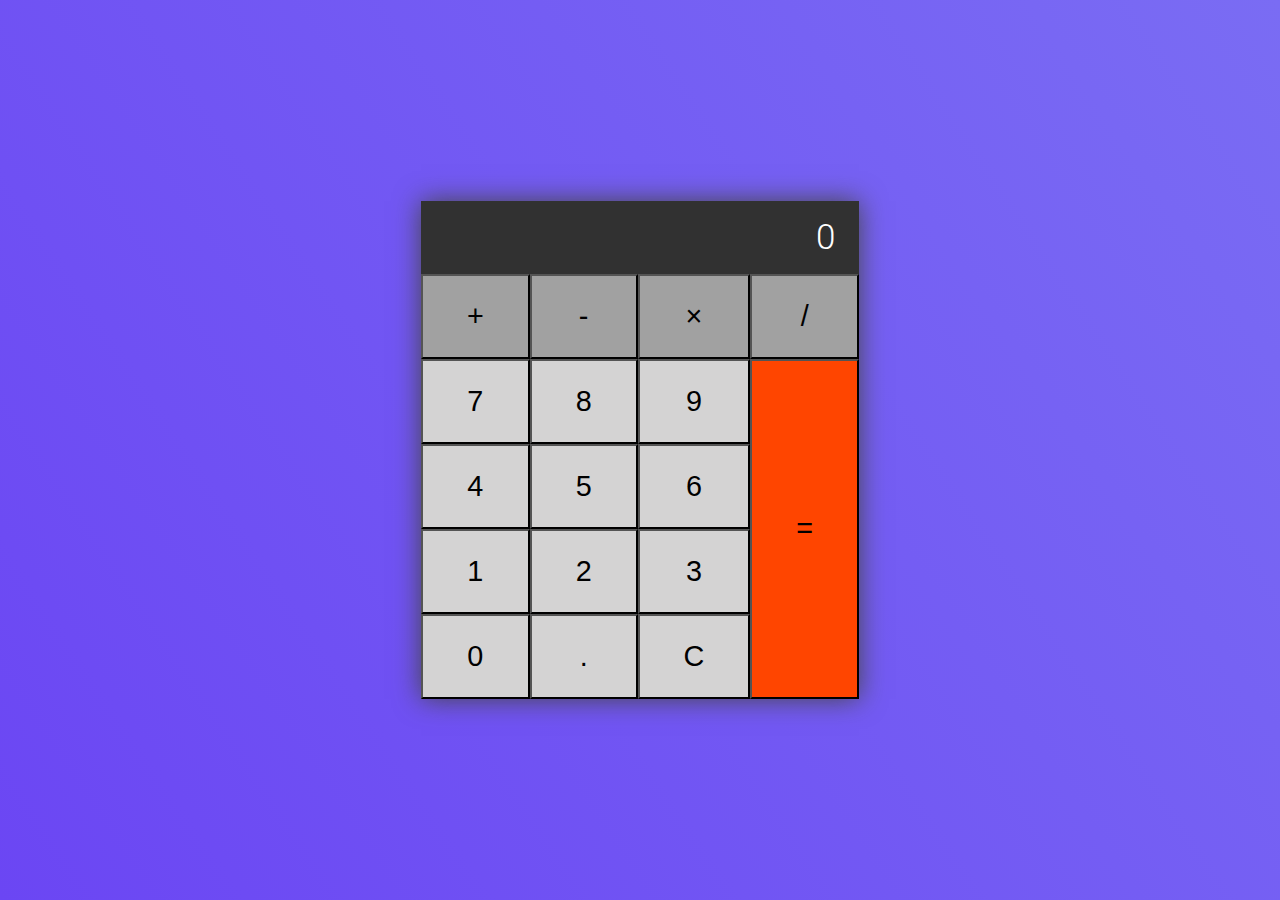
<file: source/calculator/index.html>
<!DOCTYPE html>
<html lang="en">

<head>
    <meta charset="UTF-8">
    <meta http-equiv="X-UA-Compatible" content="IE=edge">
    <meta name="viewport" content="width=device-width, initial-scale=1.0">
    <link rel="preconnect" href="https://fonts.gstatic.com">
    <link href="https://fonts.googleapis.com/css2?family=Roboto:wght@300&display=swap" rel="stylesheet">
    <link rel="stylesheet" href="style.css">
    <title>Calculator</title>
</head>

<body>
    <div class="container">
        <div class="calculator">
            <div class="calculator__display">0</div>
            <div class="calculator__keys">
                <button data-key="plus" class="plus operator" data-type="operator">+</button>
                <button data-key="minus" class="minus operator" data-type="operator">-</button>
                <button data-key="times" class="times operator" data-type="operator">&times;</button>
                <button data-key="divide" class="divide operator" data-type="operator">/</button>
                <button class="number one key" data-type="number">1</button>
                <button class="number two key" data-type="number">2</button>
                <button class="number three key" data-type="number">3</button>
                <button class="number four key" data-type="number">4</button>
                <button class="number five key" data-type="number">5</button>
                <button class="number six key" data-type="number">6</button>
                <button class="number seven key" data-type="number">7</button>
                <button class="number eight key" data-type="number">8</button>
                <button class="number nine key" data-type="number">9</button>
                <button class="number zero key" data-type="number">0</button>
                <button class="decimal key" data-type="decimal">.</button>
                <button class="clear key" data-type="clear">C</button>
                <button class="equal" data-type="equal">=</button>
            </div>
        </div>
    </div>
    <script src="script.js"></script>
</body>

</html>
</file>
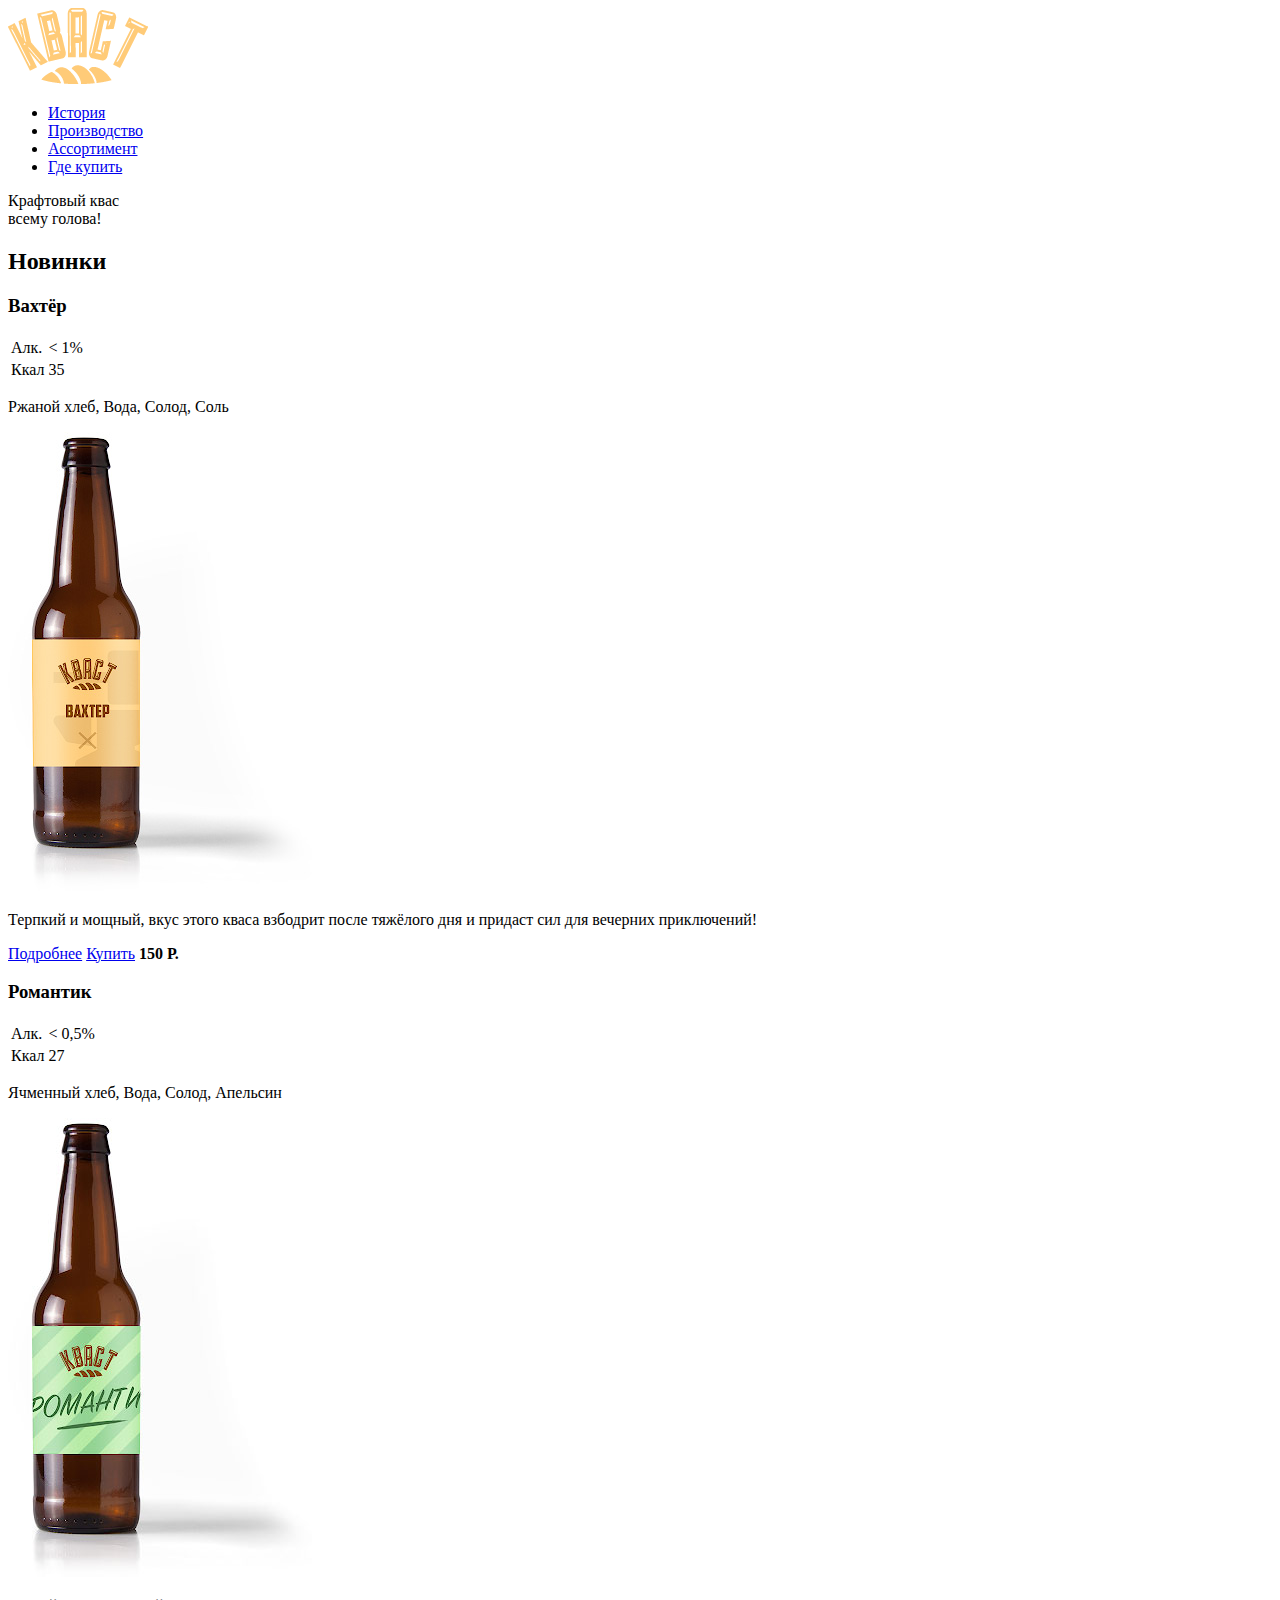
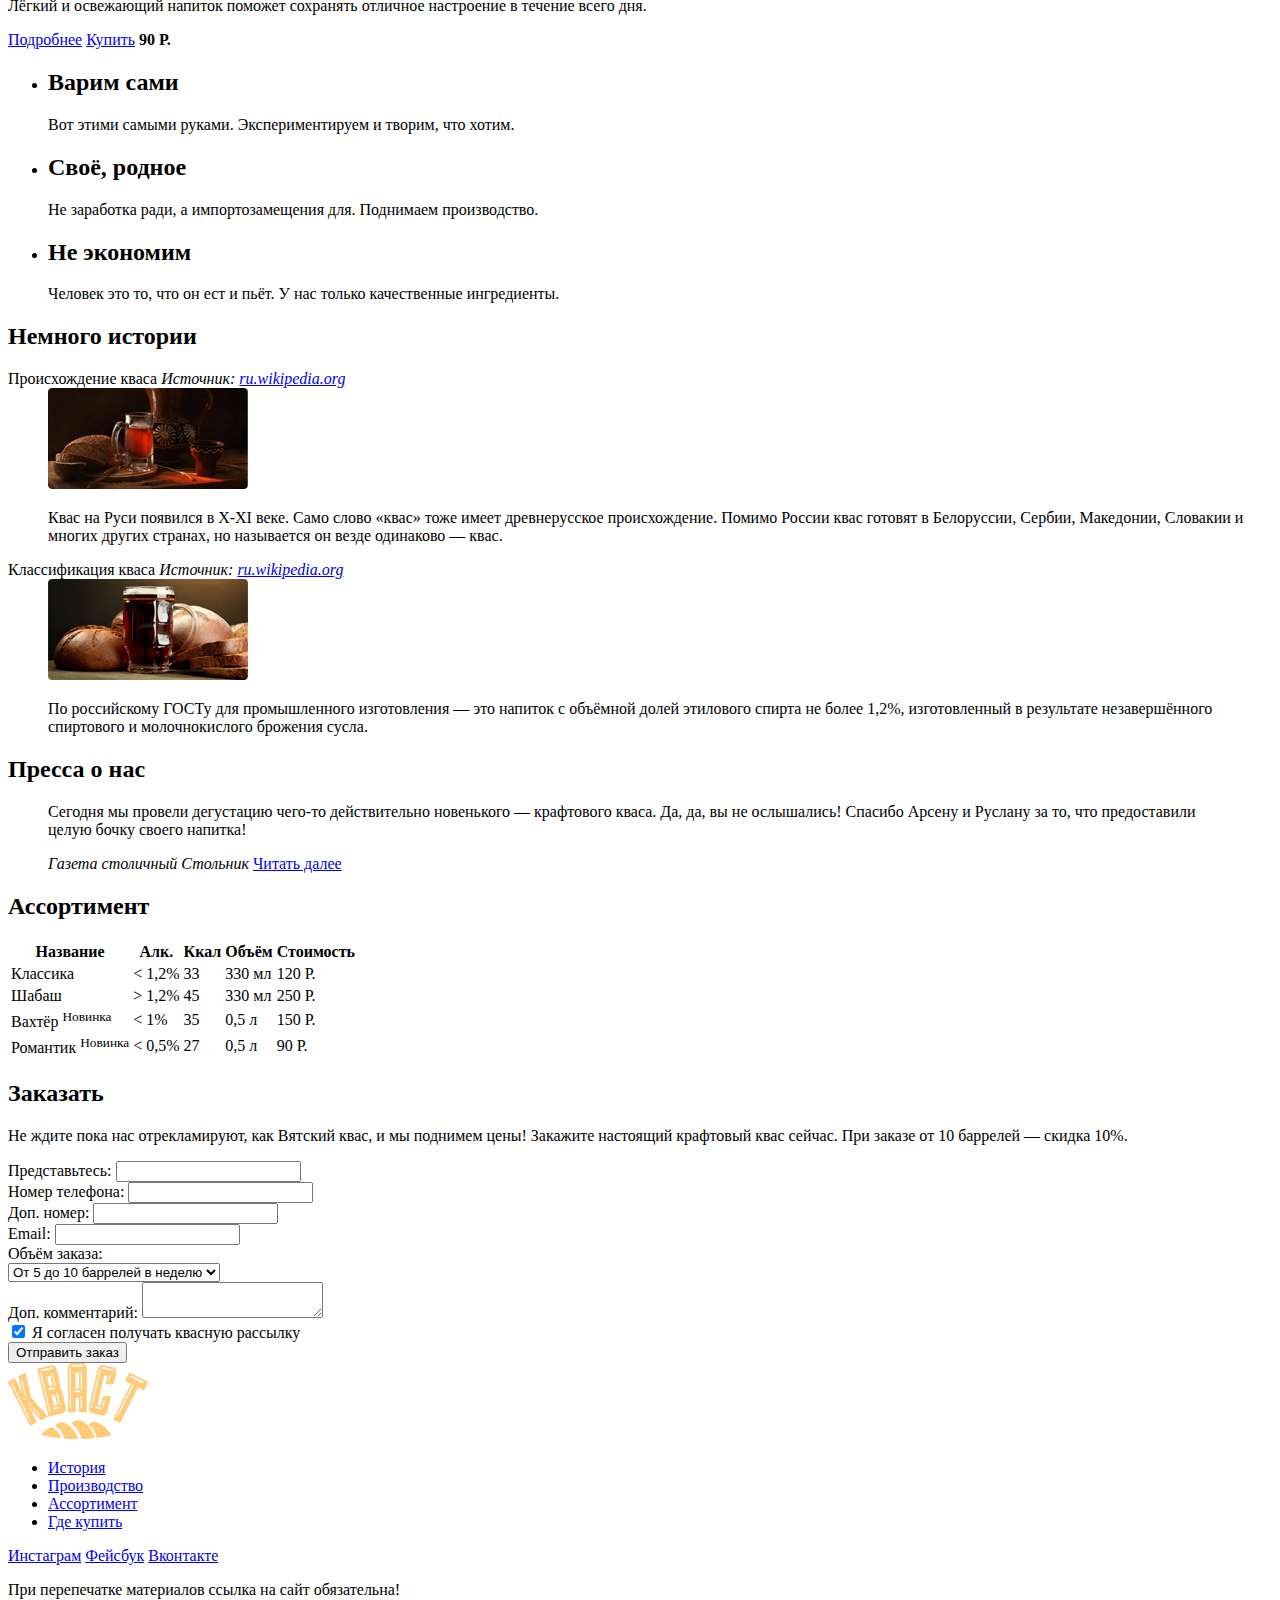
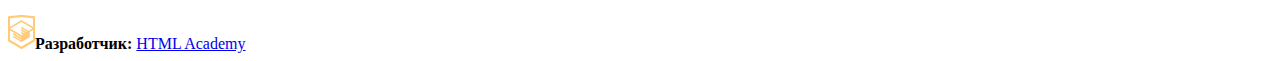
<file: source/kvast/index.html>
<!DOCTYPE HTML>
<html>
  <head>
    <meta charset="utf-8">
    <title>Кваст</title>
  </head>
  <body>
     <header>
       <div class="header-top">
         <img src="img/logo.png" alt="Кваст" width="140" height="76">
         <ul class="nav-menu">
           <li><a href="#">История</a></li>
           <li><a href="#">Производство</a></li>
           <li><a href="#">Ассортимент</a></li>
           <li><a href="#">Где купить</a></li>
         </ul>
       </div>
       <div class="header-bottom">
        Крафтовый квас <br>всему голова!
       </div>  
     </header>
     <div class="new">
      <h2>Новинки</h2>
      <div class="new-item">
        <h3>Вахтёр</h3>
        <table>
          <tr>
            <td>Алк.</td>
            <td>&lt; 1%</td>
          </tr>
          <tr>
           <td>Ккал</td>
           <td> 35</td>
         </tr>
        </table>
        <p>
         Ржаной хлеб, Вода, Солод, Соль
        </p>
        <img src="img/bottle-left.jpg" alt="Вахтёр" width="319" height="459">
        <p>Терпкий и мощный, вкус этого кваса взбодрит после тяжёлого дня и придаст сил для вечерних приключений!</p>
        <a href="#" class="btn">Подробнее</a>
        <a href="#" class="btn">Купить</a>
        <b>150 Р.</b>
      </div>

      <div class="new-item">
       <h3>Романтик</h3>

       <table>
         <tr>
           <td>Алк.</td>
           <td>&lt; 0,5%</td>
         </tr>
         <tr>
          <td>Ккал</td>
          <td> 27</td>
        </tr>
       </table>
 
       <p>
         Ячменный хлеб, Вода, Солод, Апельсин
       </p>
       <img src="img/bottle-right.jpg" alt="Романтик" width="319" height="459">
       <p>Лёгкий и освежающий напиток поможет сохранять отличное настроение в течение всего дня.</p>
       <a href="#" class="btn">Подробнее</a>
       <a href="#" class="btn">Купить</a>
       <b>90 Р.</b>
     </div>
   </div>
   <div class="features">
     <ul>
       <li><h2>Варим сами</h2>
        <p>Вот этими самыми руками. Экспериментируем и творим, что хотим.</p>
      </li>
      <li><h2>Своё, родное</h2>
        <p>Не заработка ради, а импортозамещения для. Поднимаем производство.</p>
      </li>
      <li><h2>Не экономим</h2>
        <p>Человек это то, что он ест и пьёт. У нас только качественные ингредиенты.</p>
      </li>
     </ul>
   </div>
   <div class="story">
     <h2>Немного истории</h2>
     <dl>
       <dt>Происхождение кваса <i>Источник: <a href="#">ru.wikipedia.org</a></i> </dt>
       <dd>
         <img src="img/wiki-1.png" alt="Происхождение кваса" width="200" height="101">
         <p>Квас на Руси появился в X-XI веке. Само слово «квас» тоже имеет древнерусское происхождение.
          Помимо России квас готовят в Белоруссии, Сербии, Македонии, Словакии и <br> многих других странах,
           но называется он везде одинаково — квас.</p>
       </dd>
       <dt>Классификация кваса <i>Источник: <a href="#">ru.wikipedia.org</a></i> </dt>
       <dd>
         <img src="img/wiki-2.png" alt="Классификация кваса" width="200" height="101">
         <p>По российскому ГОСТу для промышленного изготовления — это напиток с объёмной долей 
           этилового спирта не более 1,2%, изготовленный в результате незавершённого<br> спиртового и 
           молочнокислого брожения сусла.</p>
       </dd>
     </dl>
   </div>
   <div class="press">
     <h2>Пресса о нас</h2>
     <blockquote>
      <p>Сегодня мы провели дегустацию чего-то действительно новенького — крафтового кваса.
        Да, да, вы не ослышались! Спасибо Арсену и Руслану за то, что предоставили целую бочку своего напитка!</p>
        <cite>Газета столичный Стольник </cite>
        <a href="#" class="btn">Читать далее</a>
     </blockquote>
   </div>
   <div class="stock">
     <h2>Ассортимент</h2>
     <table>
       <tr>
         <th>Название</th>
         <th>Алк.</th>
         <th>Ккал</th>
         <th>Объём</th>
         <th>Стоимость</th>
       </tr>
       <tr>
         <td>Классика</td>
         <td>&lt; 1,2%</td>
         <td>33</td>
         <td>330 мл</td>
         <td>120 Р.</td>
       </tr>
       <tr>
         <td>Шабаш</td>
         <td>&gt; 1,2%</td>
         <td>45</td>
         <td>330 мл</td>
         <td>250 Р.</td>
       </tr>
       <tr>
         <td>Вахтёр <sup>Новинка</sup></td>
         <td>&lt; 1%</td>
         <td>35</td>
         <td>0,5 л</td>
         <td>150 Р.</td>
       </tr>
       <tr>
        <td>Романтик <sup>Новинка</sup></td>
        <td>&lt; 0,5%</td>
        <td>27</td>
        <td>0,5 л</td>
        <td>90 Р.</td>
      </tr>
     </table>
   </div>
   <div class="order-form">
     <h2>Заказать</h2>
     <p>Не ждите пока нас отрекламируют, как Вятский квас, и мы поднимем цены! 
       Закажите настоящий крафтовый квас сейчас. При заказе от 10 баррелей — скидка 10%.
    </p>
     <form action="/keksby-mail" method="POST">
      <div class="order-form-group">
        <label for="full-name">Представьтесь:</label>
        <input type="text" id="full-name" name="full-name">
      </div>
      <div class="order-form-group">
        <label for="phone">Номер телефона:</label>
        <input type="text" id="phone" name="phone">
      </div>
      <div class="order-form-group">
        <label for="spare-phone">Доп. номер:</label>
        <input type="text" id="spare-phone" name="spare-phone">
      </div>
      <div class="order-form-group">
        <label for="email">Email:</label>
        <input type="text" id="email" name="email">
      </div>
      <div class="order-form-group">
        Объём заказа:<br>
        <select name="order-quantity">
          <option value="from-5-to-10">От 5 до 10 баррелей в неделю</option>
        </select>
      </div>
      <div class="order-form-group">
        <label for="comment">Доп. комментарий:</label>
        <textarea name="comment" id="comment"></textarea>
      </div>
      <div class="order-form-group">
        <input type="checkbox" id="subscribe" name="subscribe" checked>
        <label for="subscribe">Я согласен получать квасную рассылку</label>
      </div>
      <div class="order-form-group">
        <input type="submit"  class="btn" value="Отправить заказ">
      </div>
    </form>
   </div>
   <div class="footer">
     <div class="footer-top">
      <img src="img/logo.png" alt="Кваст" width="140" height="76">
      <ul class="nav-menu">
        <li><a href="#">История</a></li>
        <li><a href="#">Производство</a></li>
        <li><a href="#">Ассортимент</a></li>
        <li><a href="#">Где купить</a></li>
      </ul>
     </div>
     <div class="footer-bottom">
       <div class="social">
         <a href="#" class="social-btn">Инстаграм</a>
         <a href="#" class="social-btn">Фейсбук</a>
         <a href="#" class="social-btn">Вконтакте</a>
       </div>
       <p class="warning">При перепечатке материалов ссылка на сайт обязательна!</p>
       <div class="developer">
         <img src="img/htmlacademy.png" alt="Htmlacademy" width="27" height="34"><b>Разработчик: </b><a href="#">HTML Academy</a>
       </div>
     </div>
   </div>
  </body>
</html>
</file>
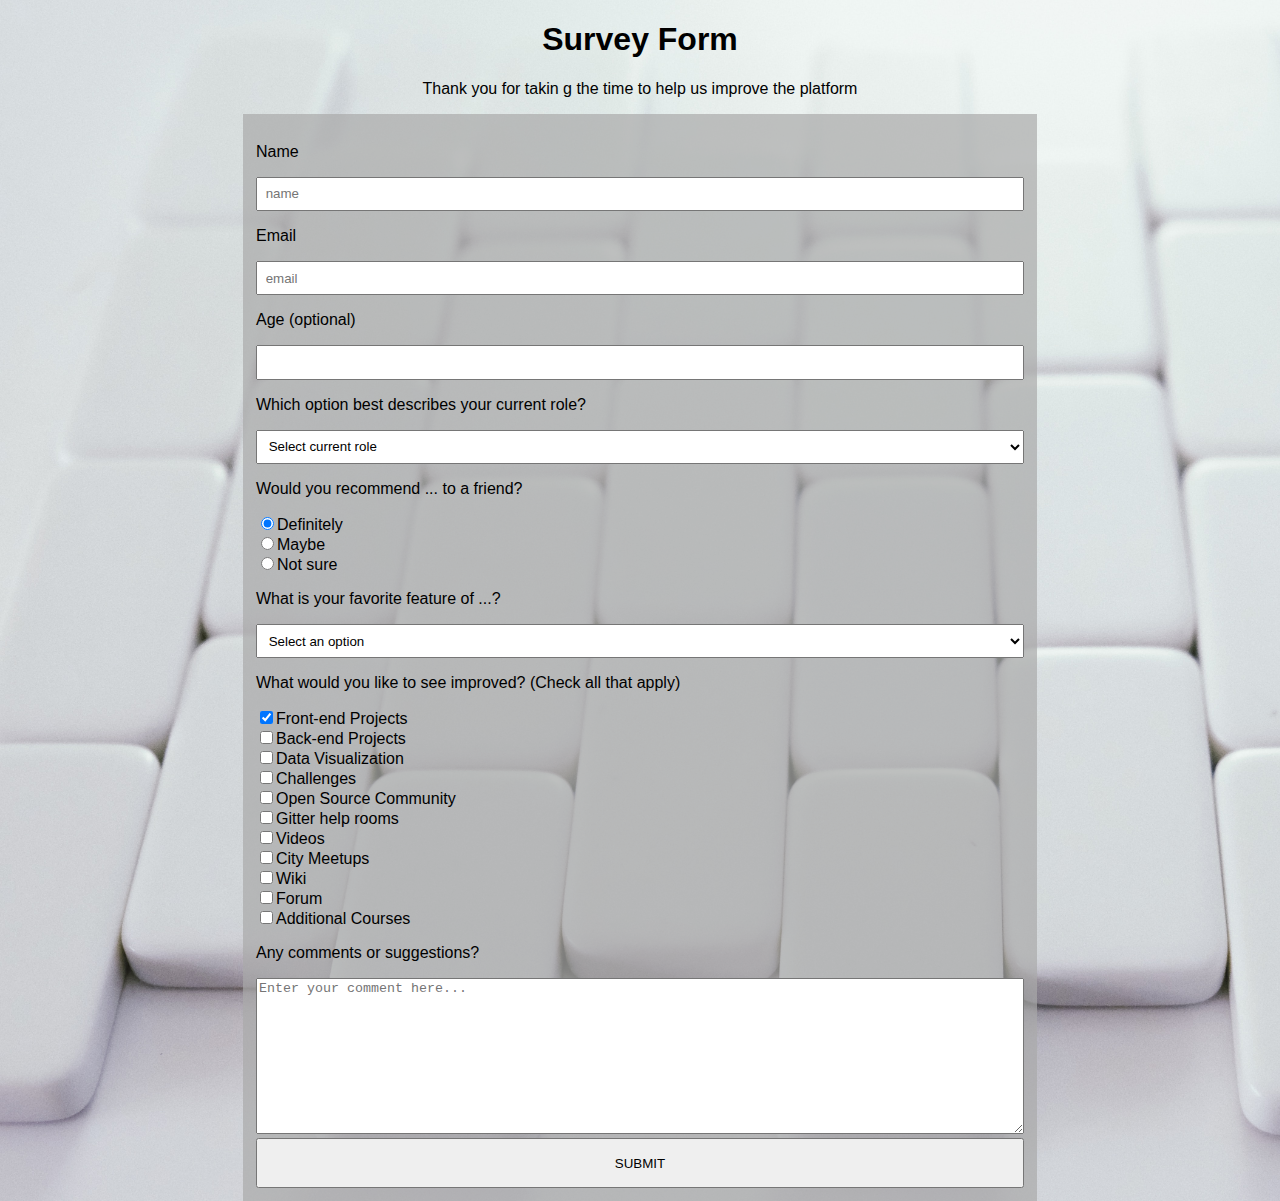
<file: source/survey form/index.html>
<!DOCTYPE html>
<html lang="en">
<head>
    <meta charset="UTF-8">
    <meta name="viewport" content="width=script, initial-scale=1.0">
    <link rel="stylesheet" href="style.css">
    <title>Survey form</title>
</head>
<body>
    <div class="main-title">
        <h1 id="title">Survey Form</h1>
        <p id="description">Thank you for takin g the time to help us improve the platform</p>
    </div>
    <div class="form">
        <form action="#" method="POST" id="survey-form">
            <div class="name">
                <p><label for="name" id="name-label">Name</label></p>
                <input type="text" id="name" placeholder="name">
            </div>
            <div class="email">
            <p><label for="email" id="email-label">Email</label></p>
            <input type="email" id="email" placeholder="email" required>
            </div>
            
           <div class="age">
            <p><label for="age" id="number-label" placeholder="18">Age (optional)</label></p>
            <input type="number" id="age" value="age" min="10" max="99">
           </div>
            <div class="dropdown">
                <p>Which option best describes your current role?</p>
                    <select name="selector" id="dropdown">
                        <option value="select-role"  selected>Select current role</option>
                        <option value="student">Student</option>
                        <option value="full-time-job">Full time job</option>
                        <option value="full-time-learner">Full time learner</option>
                        <option value="not">Prefer not to say</option>
                        <option value="other">Other</option>
                    </select>
            </div>
            <div class="radio">
                <p>Would you recommend ...  to a friend?</p>
                <input type="radio" id="def" name="refer" value="definitely"checked>Definitely<br>
                <input type="radio" id="maybe" name="refer" value="maybe">Maybe<br>
                <input type="radio" id="not" name="refer" value="not">Not sure<br>
               </div>
               <div class="dropdown">
                <p>What is your favorite feature of ...?</p>
                    <select name="selector" id="select2" >
                        <option value="select-option" selected>Select an option</option>
                        <option value="challenges">Challenges</option>
                        <option value="projects">Projects</option>
                        <option value="community">Community</option>
                        <option value="sourse">Open sourse</option>
                    </select>
            </div>
            <div class="check">
                <p>What would you like to see improved? (Check all that apply)</p>
                <input type="checkbox" id="front" name="front" value="frontend"checked>Front-end Projects<br>
                <input type="checkbox" id="back" name="back" value="backend">Back-end Projects<br>
                <input type="checkbox" id="data" name="data" value="data">Data Visualization<br>
                <input type="checkbox" id="chall" name="challenges" value="challenges">Challenges<br>
                <input type="checkbox" id="open-source" name="open-source" value="open-source">Open Source Community<br>
                <input type="checkbox" id="gitter" name="gitter" value="gitter">Gitter help rooms<br>
                <input type="checkbox" id="videos" name="videos" value="videos">Videos<br>
                <input type="checkbox" id="city" name="city" value="city">City Meetups<br>
                <input type="checkbox" id="wiki" name="wiki" value="wiki">Wiki<br>
                <input type="checkbox" id="forum" name="form" value="forum">Forum<br>
                <input type="checkbox" id="add" name="add" value="add">Additional Courses<br>
               </div>

               <div class="comment">
                   <p>Any comments or suggestions?</p>
                   <textarea name="comments" id="comment" cols="30" rows="10" placeholder="Enter your comment here..."></textarea>
               </div>

               <div class="btn">
                   <input type="submit" id="submit" value="submit">
               </div>
        </form>
    </div>
</body>
</html>
</file>
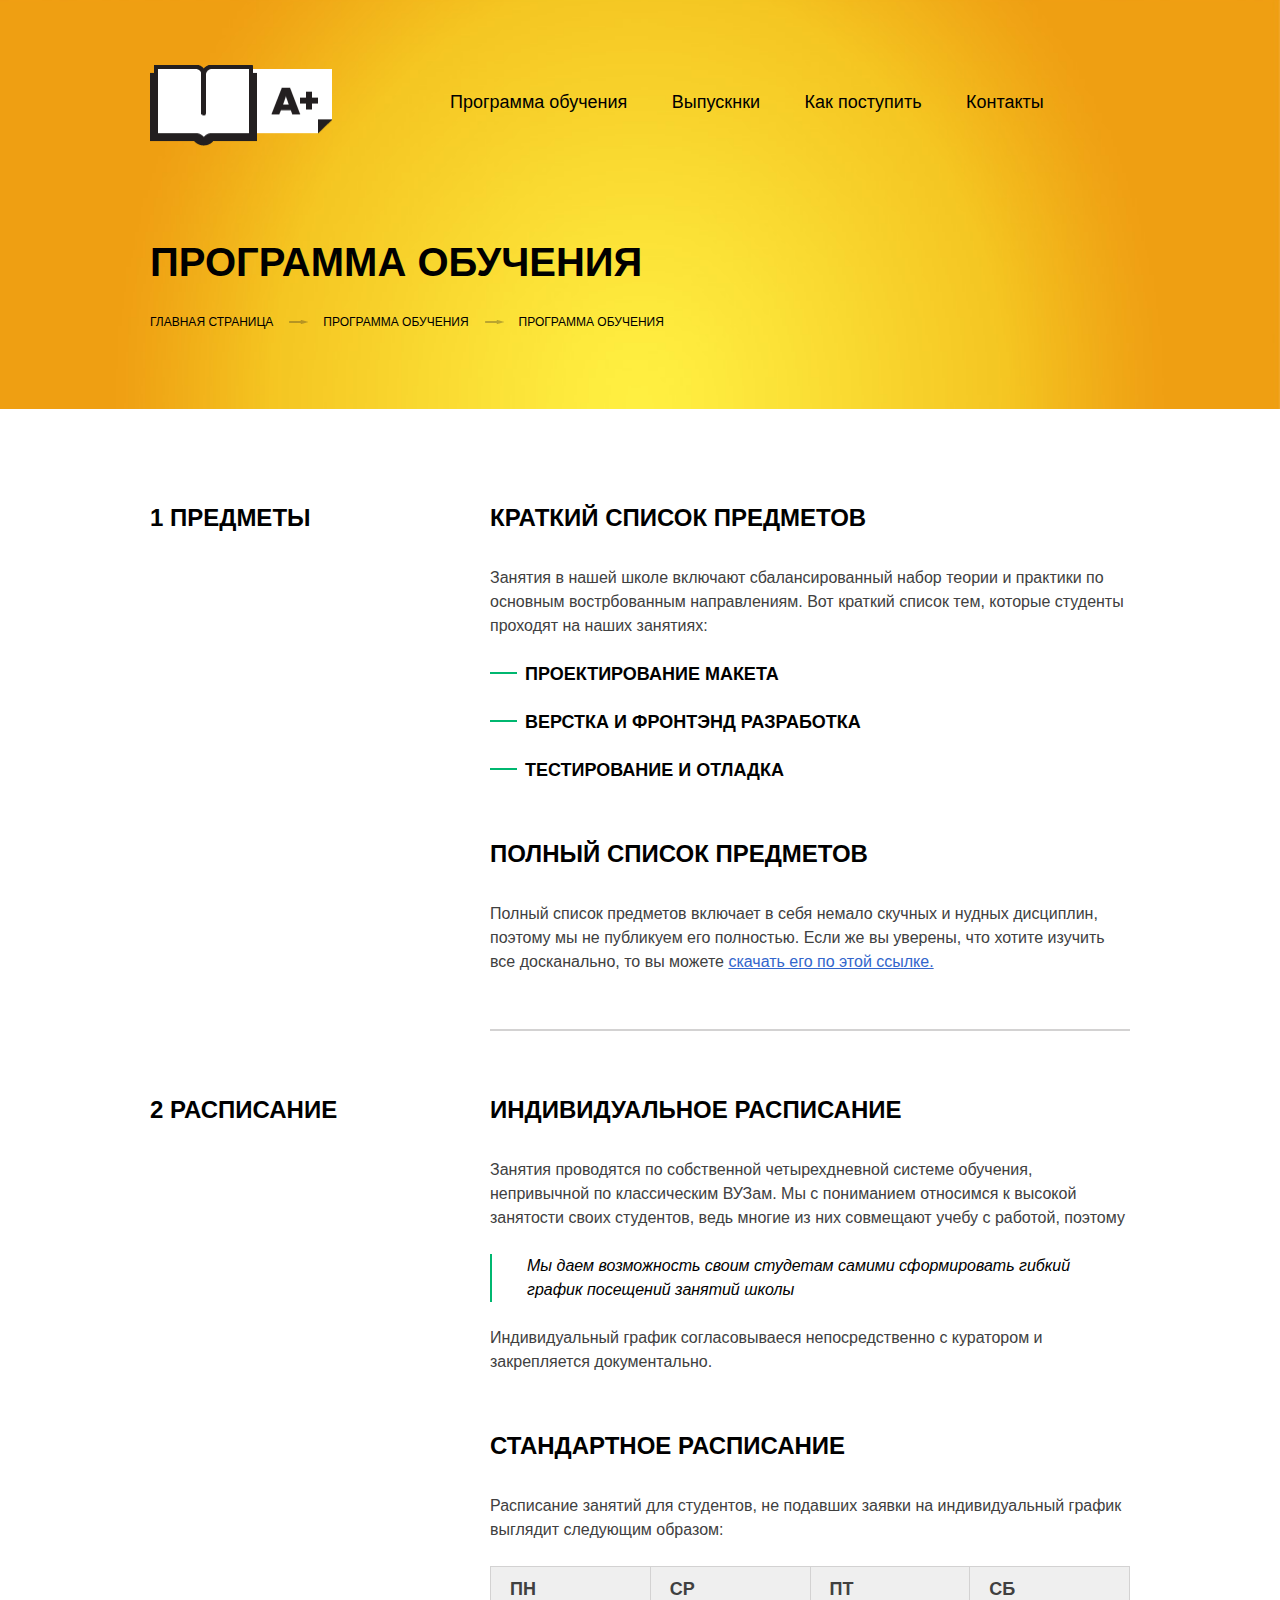
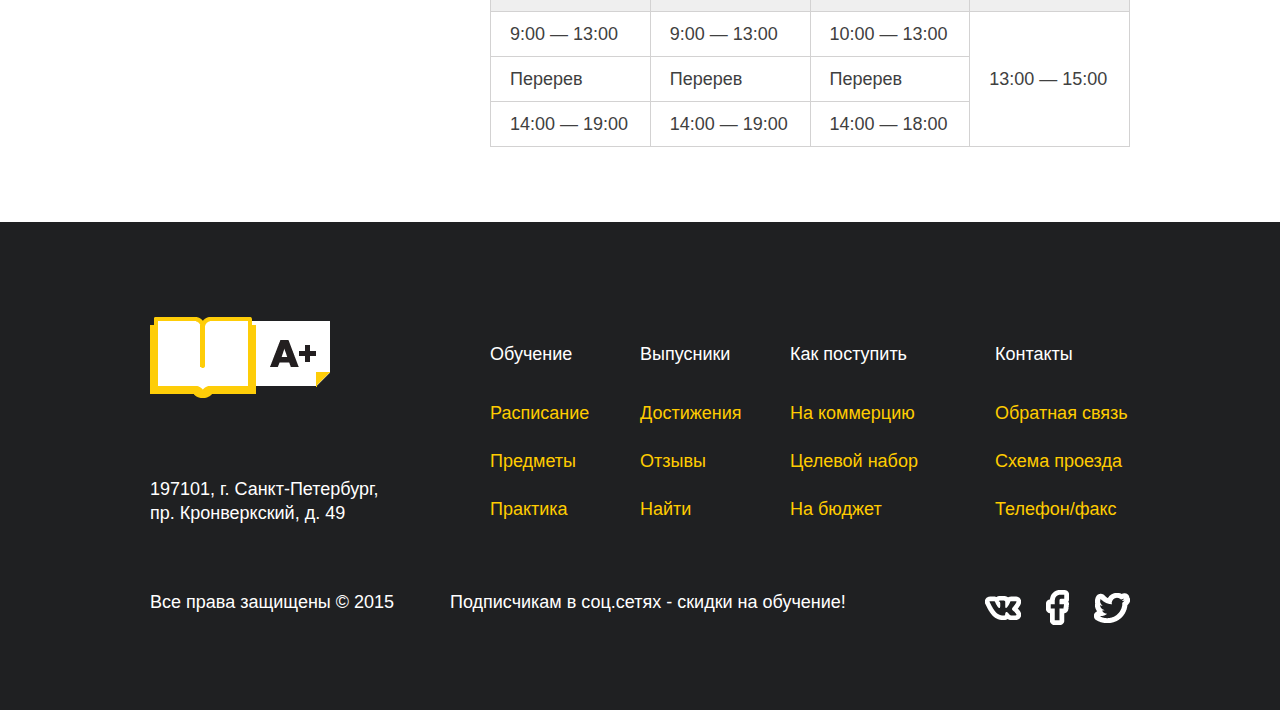
<file: source/aplus/inner.html>
<!DOCTYPE html>
<html lang="ru">

  <head>
      <meta charset="utf-8">
      <link rel="stylesheet" href="css/style.css">
      <title>А+</title>
  </head>

  <body>
      <header class="main-header main-header-inner">
          <div class="container">
              <div class="header-top"> 
                  <div class="logo">
                    <img src="img/logo.png" width="182" height="81" alt="A+">
                  </div>
                  <nav class="main-menu">
                    <ul>
                        <li><a href="#">Программа обучения</a></li>
                        <li><a href="#">Выпускнки</a></li>
                        <li><a href="#">Как поступить</a></li>
                        <li><a href="#">Контакты</a></li>
                    </ul>
                  </nav>
              </div>
              <h1 class="page-title">Программа обучения</h1>
              <ul class="breadcrumbs">
                  <li><a href="#">Главная страница</a></li>
                  <li><a href="#">Программа обучения</a></li>
                  <li>Программа обучения</li>
              </ul>
          </div>
      </header>
      
      <div class="container">
         <section class="inner-content padded-content">
             <h2 class="padded-title">1 Предметы</h2>
             <h3>Краткий список предметов</h3>
             <p>Занятия в нашей школе включают сбалансированный набор теории и практики по основным вострбованным направлениям. Вот краткий список тем, которые студенты проходят на наших занятиях:</p>
        <ul class="custom-list-1">
          <li>Проектирование макета</li>
          <li>Верстка и фронтэнд разработка</li>
          <li>Тестирование и отладка</li>
        </ul>
        <h3>Полный список предметов</h3>
             <p>Полный список предметов включает в себя немало скучных и нудных дисциплин, поэтому мы не публикуем его полностью. Если же вы уверены, что хотите изучить все досканально, то вы можете <a href="#" target="_blank">скачать его по этой ссылке.</a></p>
        <hr>
        <h2 class="padded-title">2 Расписание</h2>
        <h3>Индивидуальное расписание</h3>
        <p>Занятия проводятся по собственной четырехдневной системе обучения, непривычной по классическим ВУЗам. Мы с пониманием относимся к высокой занятости своих студентов, ведь многие из них совмещают учебу с работой, поэтому</p>
        <blockquote>Мы даем возможность своим студетам самими сформировать гибкий график посещений занятий школы</blockquote>
        <p>Индивидуальный график согласовываеся непосредственно с куратором и закрепляется документально.</p>
         <h3>Стандартное расписание</h3>
        <p>Расписание занятий для студентов, не подавших заявки на индивидуальный график выглядит следующим образом:</p>
        <table>
          <thead>
            <tr>
              <td>ПН</td>
              <td>СР</td>
              <td>ПТ</td>
              <td>СБ</td>
            </tr>
          </thead>
          <tbody>
            <tr>
              <td>9:00 — 13:00</td>
              <td>9:00 — 13:00</td>
              <td>10:00 — 13:00</td>
              <td rowspan="3">13:00 — 15:00</td>
            </tr>
            <tr>
              <td>Перерев</td>
              <td>Перерев</td>
              <td>Перерев</td>
            </tr>
            <tr>
              <td>14:00 — 19:00</td>
              <td>14:00 — 19:00</td>
              <td>14:00 — 18:00</td>
            </tr>
          </tbody>
        </table>
         </section>
      </div>
      
     
      <footer class="main-footer">
          <div class="container">
              <div class="footer-top">
                  <div class="footer-address">
                      <div class="logo">
                          <img src="img/logo-footer.png" width="180" height="81" alt="A+">
                      </div>
                      <p>197101, г. Санкт-Петербург,<br>пр. Кронверкский, д. 49</p>
                  </div>
                  <div class="footer-menu">
                      <h3>Обучение</h3>
                      <ul>
                          <li><a href="#">Расписание</a></li>
                          <li><a href="#">Предметы</a></li>
                          <li><a href="#">Практика</a></li>
                      </ul>
                  </div>
                  <div class="footer-menu">
                      <h3>Выпусники</h3>
                      <ul>
                          <li><a href="#">Достижения</a></li>
                          <li><a href="#">Отзывы</a></li>
                          <li><a href="#">Найти</a></li>
                      </ul>
                  </div>
                  <div class="footer-menu">
                      <h3>Как поступить</h3>
                      <ul>
                          <li><a href="#">На коммерцию</a></li>
                          <li><a href="#">Целевой набор</a></li>
                          <li><a href="#">На бюджет</a></li>
                      </ul>
                  </div>
                  <div class="footer-menu">
                      <h3>Контакты</h3>
                      <ul>
                          <li><a href="#">Обратная связь</a></li>
                          <li><a href="#">Схема проезда</a></li>
                          <li><a href="#">Телефон/факс</a></li>
                      </ul>
                  </div>
              </div>
              <div class="footer-bottom">
                  <div class="copyright">Все права защищены © 2015</div>
                  <div class="footer-social-promo">Подписчикам в соц.сетях - скидки на обучение!</div>
                  <div class="footer-social">
                      <a href="#" class="social-btn social-btn-vk">Вконтакте</a>
                      <a href="#" class="social-btn social-btn-fb">Фейсбук</a>
                      <a href="#" class="social-btn social-btn-tw">Твиттер</a>
                  </div>
              </div>
          </div>
      </footer>
  </body>
</file>
<file: source/calculator/style.css>
html {
    font-size: 150%;
    font-weight: 300;
    font-family: 'Roboto', sans-serif;
    line-height: 1.4;
}

body {
    margin: 0;
    display: flex;
    justify-content: center;
    align-items: center;
    height: 100vh;
    background-image: linear-gradient(236deg, #7a6cf3, #6b46f3);
}

.calculator {
    box-shadow: 0 0 25px #464646;
}

.calculator__display {
    background-color: #313131;
    color: white;
    width: 16.25rem;
    padding: 0.5rem 1rem;
    text-align: right;
    font-size: calc(1rem * 1.2 * 1.2);
}

.calculator__keys {
    background-color: rgb(212, 211, 211);
    display: grid;
    grid-template-columns: repeat(4, auto);
    grid-template-areas:
        ". . . ."
        "seven eight nine equal"
        "four five six equal"
        "one two three equal"
        "zero decimal clear equal";
}

.one {
    grid-area: one;
}

.two {
    grid-area: two;
}

.three {
    grid-area: three;
}

.four {
    grid-area: four;
}

.five {
    grid-area: five;
}

.six {
    grid-area: six;
}

.seven {
    grid-area: seven;
}

.eight {
    grid-area: eight;
}

.nine {
    grid-area: nine;
}

.zero {
    grid-area: zero;
}

.decimal {
    grid-area: decimal;
}

.equal {
    background-color: orangered;
    grid-area: equal;
}

.equal:hover,
.equal:focus {
    background-color: rgb(204, 54, 0);
}

.clear {
    grid-area: clear;
}

button {
    background-color: transparent;
    padding: 1rem 1rem;
    font-size: calc(1rem * 1.2);
    cursor: pointer;
}

button:hover,
button:focus {
    background-color: rgb(151, 151, 151);
}

button:active {
    box-shadow: inset 0 0 8px black;
    font-size: calc(1rem * 1.1);
}

.operator {
    background-color: rgb(161, 161, 161);
}

.operator:hover,
.operator:focus {
    background-color: rgb(109, 108, 108);

}
</file>
<file: source/survey form/style.css>
body{
    margin: 0;
    padding: 0;
    font-family: 'Lucida Sans', 'Lucida Sans Regular', 'Lucida Grande', 'Lucida Sans Unicode', Geneva, Verdana, sans-serif;
    background-image: url("img/bg.jpg");
    background-size: cover;
}
#title{
    text-align: center;
}
#description{
    text-align: center;
}
.form{
    width: 60%;
    background-color: rgba(169, 169, 169,0.7);
    margin: 0 auto;
    padding: 1%;
}
 input[type="text"],
 input[type="email"],
 input[type="number"],
 .dropdown select,
 .comment textarea,
 .btn #submit
{
    width:100%;
    -webkit-box-sizing: border-box;
    -moz-box-sizing: border-box;
    box-sizing: border-box;
}
.name input[type="text"],
.email input[type="email"],
.age input[type="number"],
.dropdown select
{
    padding: 1%;
}
.btn #submit{
    padding: 2%;
    text-transform: uppercase;
}
</file>
<file: source/aplus/css/style.css>
body {
  min-width: 1000px;
  margin: 0;
  padding: 0;
  font-family: Arial, sans-serif;
  font-size: 16px;
  line-height: 24px;
  color: #000000;    
}
.main-header {
    padding-top: 65px;
    padding-bottom: 155px;
    background-color: #ef9f13;
    background-image: url("../img/bg.jpg");
    background-position: center 100%;
    background-repeat: no-repeat;
    background-size: cover;
}
.main-header-inner {
    padding-bottom:75px;
    margin-bottom: 80px;
    background-image: url("../img/bg-header-inner.jpg");
}
.container {
    width: 980px;
    margin: 0 auto;
    padding: 0 10px;
}
.header-top {
    margin-bottom: 120px; 
}
.main-header-inner .header-top {
    margin-bottom: 75px;
}
.header-top::after {
    display: table;
    clear: both;
    content: "";
}
.logo {
    min-height: 100px;
    width: 180px;
    float: left;
}
.logo img {
    display: block;
}
.main-menu {
    min-height: 40px;
    width: 680px;
    float: right;
    margin-top: 25px;
}
.main-menu ul{
    margin: 0;
    padding: 0;
    list-style: none;
}
.main-menu li {
    display: inline-block;
    margin-right: 40px;
    vertical-align: top;
    font-size: 18px;
    line-height: 24px;
}
.main-menu a {
    color: #000000;
    text-decoration: none;
}
.main-menu a:hover{
    text-decoration: underline;
}
.main-menu a:active{
    text-decoration: none;
    opacity: 0.3;
}
.btn {
    display: inline-block;
    padding: 20px;
    font-size: 18px;
    line-height: 24px;
    vertical-align: top;
    text-align: center;
    text-decoration: none;
    text-transform: uppercase;
    background: #999999;
    color: #ffffff;
    cursor: pointer;
    outline: none;
    border: none;
}
.btn-green{
    background:#00b770; 
}
.btn-green:hover{
    background: #00a666;
}
.btn-green:active{
    background: #00a666;
    color: #74c39e;
}
.promo {
    position: relative;
    z-index: 10;
    width: 450px;
}
.promo::after{
    content: "";
    position: absolute;
    top: 14px;
    left: 225px;
    z-index: -1;
    width: 830px;
    height: 433px;
    background-image: url("../img/items.png")
}
.promo-title,
.page-title{
    margin-bottom: 25px;
    text-transform: uppercase;
    font-weight: 700;
    font-size: 40px;
    line-height: 45px;
}
.promo p{
    margin: 0;
    margin-bottom: 35px;
    color: #404040;
    font-size: 18px;
    line-height: 24px;
}
.promo .btn{
    margin-top: 12px;
    width: 260px;
}
.breadcrumbs {
    margin: 0;
    padding: 0;
    list-style: none;
    font-size: 0;
}
.breadcrumbs li {
    font-size: 12px;
    line-height: 24px;
    position: relative;
    display: inline-block;
    margin-right: 50px;
    color: #000000;
    vertical-align: top;
    text-transform: uppercase;
}
.breadcrumbs li::after {
    content: "";
    position: absolute;
    top: 10px;
    right: -35px;
    width: 19px;
    height: 4px;
    background-image: url("../img/ico-nav-arrow.png");
    background-repeat: no-repeat;
}
.breadcrumbs li:last-child {
    margin-right: 0;
}
.breadcrumbs li:last-child::after {
    content: none;
}
.breadcrumbs a {
    color: #000000;
    text-decoration: none;
}
.breadcrumbs a:hover {
    text-decoration: underline;
}
.breadcrumbs a:active {
    text-decoration: underline;
    opacity: 0.3;
}
.features {
    padding-top: 85px;
    padding-bottom: 75px;
    background-color: #efefef;
}
.features .container::after {
    display: table;
    clear: both;
    content: "";
}
.features-item {
    position: relative;
    min-height: 90px;
    width: 300px;
    float: left;
    margin-right: 40px;
}
.features-icon{
    position: absolute;
    top: -118px;
    left: 0;
    width: 100px;
    height: 100px;
    background-image: url("../img/sprite.png");
}
.features-icon-schedule{
    background-position: -5px -5px;
}
.features-icon-practice{
    background-position: -115px -5px;
}
.features-icon-work{
    background-position: -225px -5px;
}
.features-item:last-child {
    margin-right: 0;
}
.features-title{
    margin: 0;
    margin-bottom: 28px;
    text-transform: uppercase;
    font-size: 18px;
    line-height: 24px;
}
.features-item p{
    margin: 0;
    color: #404040;
    font-size: 18px;
    line-height: 24px;
}
.feedback {
  padding-top: 85px;
  padding-bottom: 80px;
}

.feedback .container {
  position: relative;
}

.feedback-title,
.contacts-title {
  margin: 0;
  margin-bottom: 65px;
  text-transform: uppercase;
  font-size: 40px;
  line-height: 48px;
}

.feedback-all {
  position: absolute;
  top: 8px;
  right: 0;
  padding-right: 68px;
  background-image: url("../img/dots.png");
  background-position: center right;
  background-repeat: no-repeat;
  color: #000000;
  text-decoration: none;
  text-transform: uppercase;
  font-weight: 700;
  font-size: 15px;
  line-height: 24px;
}

.feedback-all:hover {
  color: #00a666;
}

.feedback-all:active {
  opacity: 0.3;
}

.feedback-item::after {
  display: table;
  clear: both;
  content: "";
}

.feedback-author {
  position: relative;
  float: left;
  width: 130px;
  padding-left: 170px;
}

.feedback-author img {
  position: absolute;
  top: 0;
  left: 0;
  width: 133px;
  height: 133px;
  border-radius: 50%;
}

.feedback-author h3 {
  margin: 0;
  margin-bottom: 25px;
  text-transform: uppercase;
  font-size: 18px;
  line-height: 24px;
}

.feedback-author p {
  margin: 0;
  color: #404040;
}

.feedback-content {
  position: relative;
  float: right;
  width: 640px;
  margin: 0;
}

.feedback-content::before,
.feedback-content::after {
  content: "";
  position: absolute;
  width: 26px;
  height: 20px;
  background-repeat: no-repeat;
}

.feedback-content::before {
  top: -10px;
  left: -35px;
  background-image: url("../img/quote-open.png");
}

.feedback-content::after {
  right: -20px;
  bottom: -10px;
  background-image: url("../img/quote-close.png");
}

.feedback-content h3 {
  margin: 0;
  margin-bottom: 25px;
  text-transform: uppercase;
  font-size: 18px;
  line-height: 24px;
}

.feedback-content p {
  margin: 0;
  color: #404040;
}
.contacts {
    padding-top: 85px;
    padding-bottom: 80px;
    background-color: #efefef;
}
.contacts .container{
    display: table;
    clear: both;
    content: "";
}
.contacts-form {
    min-height: 420px;
    float: left;
    width: 640px;
}
.contacts-form td{
    padding-bottom: 16px;
}
.contacts-form .title{
    width: 90px;
    padding-right: 20px;
    vertical-align: top;
    text-align: right;
    font-weight: 700;
    font-size: 18px;
    line-height: 54px;
}
.contacts-form .field {
    width: 470px;
}
.contacts-form input[type="text"],
.contacts-form textarea {
    -webkit-box-sizing: border-box;
    -moz-box-sizing: border-box;
    box-sizing: border-box;
    width: 100%;
    padding: 13px 23px;
    font-weight: 400;
    font-size: 18px;
    font-family: Arial, sans-serif;
    line-height: 24px;
    outline: none;
    border: 2px solid #b2b2b2;
    border-radius: 2px;
}
.contacts-form input[type="text"]:hover,
.contacts-form textarea:hover{
    border: 2px solid #7f7f7f;
} 
.contacts-form input[type="text"]:focus,
.contacts-form textarea:focus{
    border: 2px solid #00b770;
} 
.contacts-form textarea{
    min-height: 105px;
    resize: none;
}
.contacts-form .btn {
    width: 100%;
    border-radius: 3px;
}
.contacts-instruction {
    min-height: 420px;
    float: right;
    width: 300px;
}
.contacts-instruction h3 {
    margin: 0;
    margin-bottom: 25px;
    text-transform: uppercase;
    font-size: 18px;
    line-height: 24px;
}
.contacts-instruction p {
    margin: 0;
    margin-bottom: 25px;
    color: #404040;
    font-size: 18px;
    line-height: 24px;
}
.contacts-instruction .contacts-alert {
    margin-top: 120px;
    margin-bottom: 0;
}
.contacts-alert strong {
    color: #000000;
}
.inner-content {
    margin-top: 85px;
    margin-bottom: 75px;
}
.inner-content  h2,
.inner-content  h3 {
    margin-top: 48px;
    margin-bottom: 24px;
    text-transform: uppercase;
    font-weight: 600;
    font-size: 24px;
    line-height: 48px;
}
.inner-content p {
    margin:24px 0;
    color: #404040;
    font-size: 16px;
    line-height: 24px;
}
.inner-content a {
    color: #3366cc;
}
.inner-content a:hover {
    color: #00a666;
}
.inner-content a:active {
    color: #00a666;
    opacity: 0.3;
}
.inner-content hr {
    margin: 55px 0;
    border: none;
    border-bottom: 2px solid #d3d2d2;
}
.inner-content blockquote {
    margin: 24px 0;
    padding-left: 35px;
    border-left: 2px solid #00b770;
    color: #000000;
    font-style: italic;
    font-size: 16px;
    line-height: 24px;
}
.inner-content table {
    width: 100%;
    border-collapse: collapse;
}
.inner-content td {
    border:1px solid #d3d2d2;
    padding: 10px 19px;
    color: #404040;
    font-size: 18px;
    line-height: 24px;
}
.inner-content thead td {
    background: #efefef;
    font-weight: 600;
}
.padded-content {
    position: relative;
    padding-left: 340px;
}
.padded-content .padded-title {
    position: absolute;
    left: 0;
    max-width: 300px;
    margin-top: 0;
}
.custom-list-1 {
    margin: 0;
    padding: 0;
    list-style: none;
}
.custom-list-1 li {
    position: relative;
    margin-bottom: 24px;
    padding-left: 35px;
    text-transform: uppercase;
    font-weight: 600;
    font-size: 18px;
    line-height: 24px;
}
.custom-list-1 li::before {
    content: "";
    position: absolute;
    top: 10px;
    left: 0;
    width: 27px;
    border-bottom: 2px solid #00b770;
}
.main-footer {
    padding-top: 95px;
    padding-bottom: 75px;
    background-color: #1f2022;
    color: #ffffff;
    font-size: 18px;
    line-height: 24px;
}
.footer-top::after,
.footer-bottom::after{
    display: table;
    clear: both;
    content: "";
}
.footer-address {
    float: left;
    width: 300px;
    margin-right: 40px;
    
}
.footer-address .logo {
    float: none;
}
.footer-address p {
    margin: 0;
    margin-top: 60px;
}
.footer-menu {
    min-height: 185px;
    float: left;
    width: 150px;
    margin-top: 25px;
}
.footer-menu h3 {
    margin: 0;
    margin-bottom: 35px;
    font-weight: 400;
    font-size: 18px;
    line-height: 24px;
}
.footer-menu ul{
    margin: 0;
    padding: 0;
    list-style: none;
}
.footer-menu li {
    margin-bottom: 24px;
}
.footer-menu a {
    color: #ffcc00;
    text-decoration: none;
    font-size: 18px;
    line-height: 24px;
}
.footer-menu a:hover{
    text-decoration: underline;
}
.footer-menu a:active {
    text-decoration: none;
    opacity: 0.3;
}
.footer-menu:last-child {
    float: right;
    width: 135px;
}
.footer-bottom {
    margin-top: 45px;
}
.footer-bottom::after{
    display: table;
    clear: both;
    content: "";
}
.copyright {
    min-height: 45px;
    float: left;
    width: 300px;
}
.footer-social-promo {
    min-height: 45px;
    float: left;
    width: 420px;
}
.footer-social {
    float: right;
    width: 170px;
    text-align: right;
    font-size: 0;
}
.social-btn {
    display: inline-block;
    margin-left: 25px;
    vertical-align: middle;
    
}
.social-btn-vk {
    width: 36px;
    height: 24px;
    background-image: url("../img/vk-logo.png");
    background-repeat: no-repeat;
}
.social-btn-fb {
    width: 23px;
    height: 35px;
    background-image: url("../img/logo-fb.png");
    background-repeat: no-repeat;
}
.social-btn-tw {
    width: 36px;
    height: 30px;
    background-image: url("../img/logo-tw.png");
    background-repeat: no-repeat;
}
</file>
